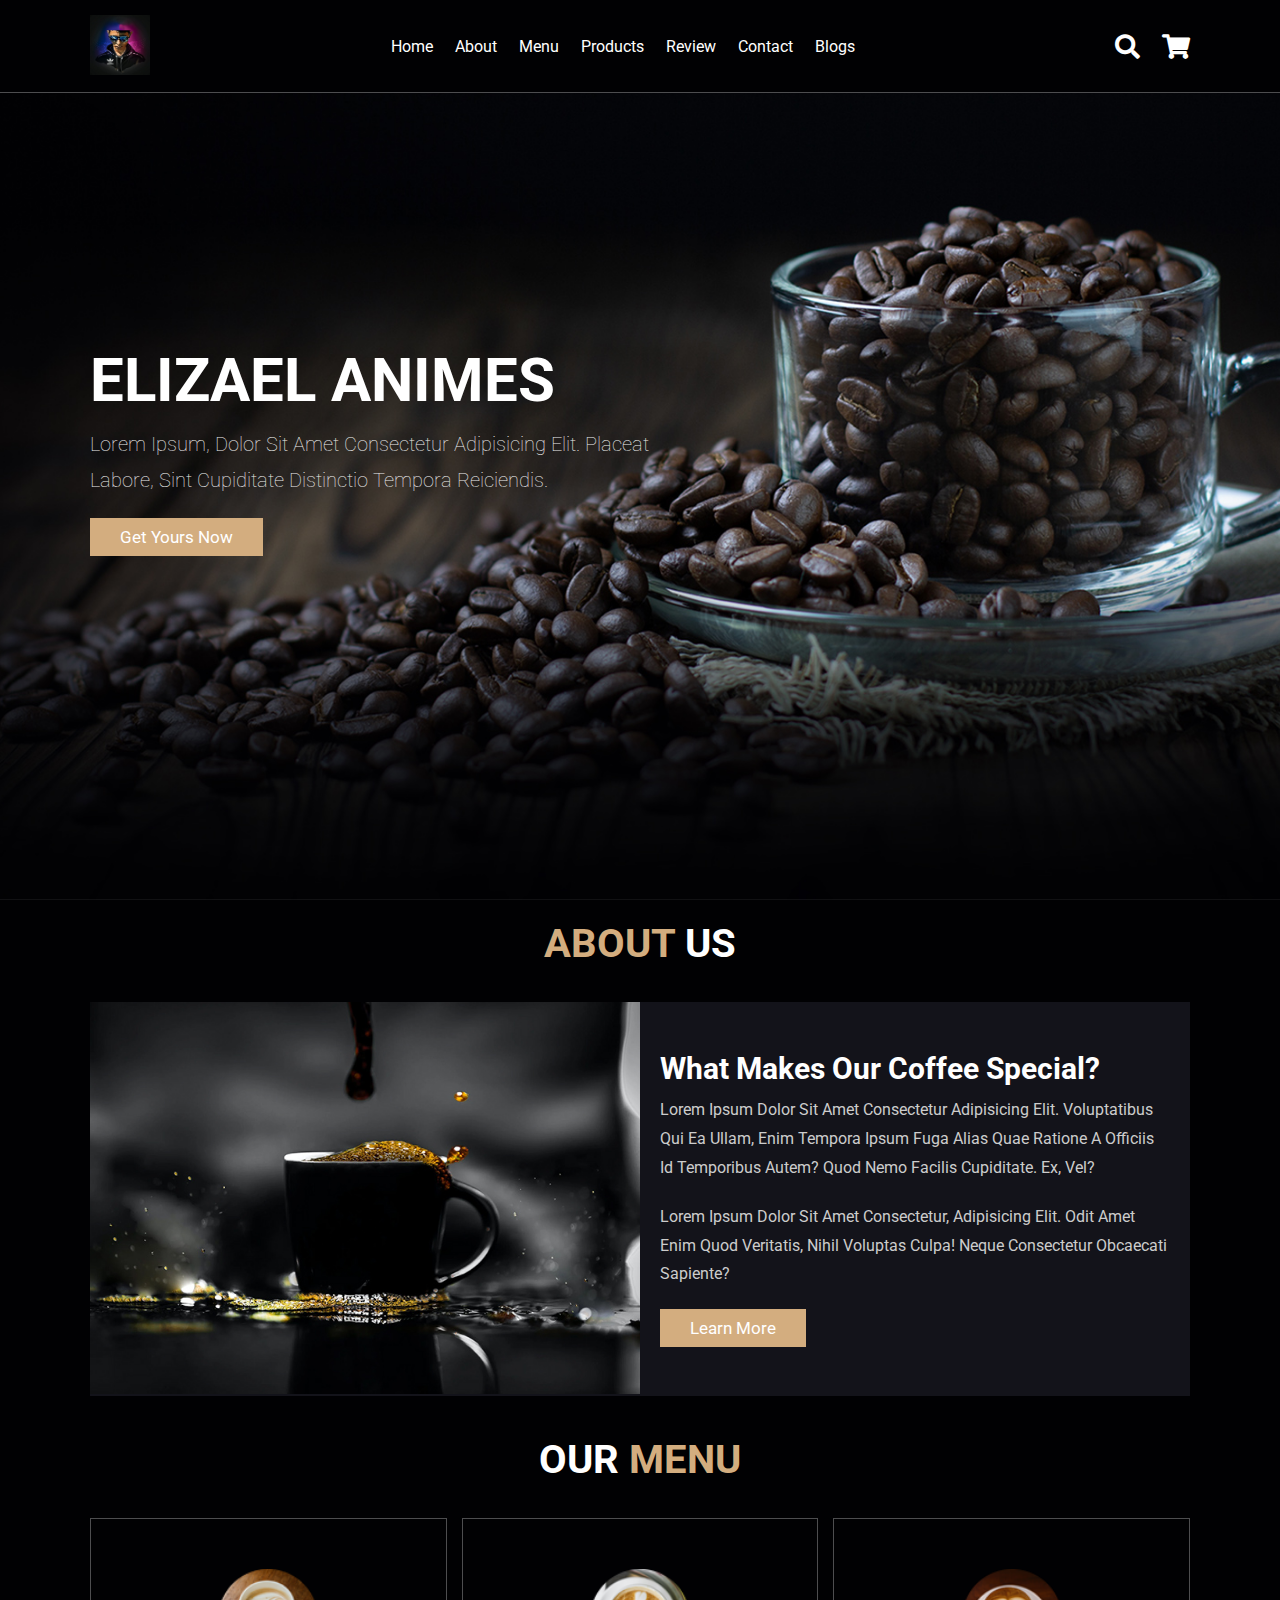
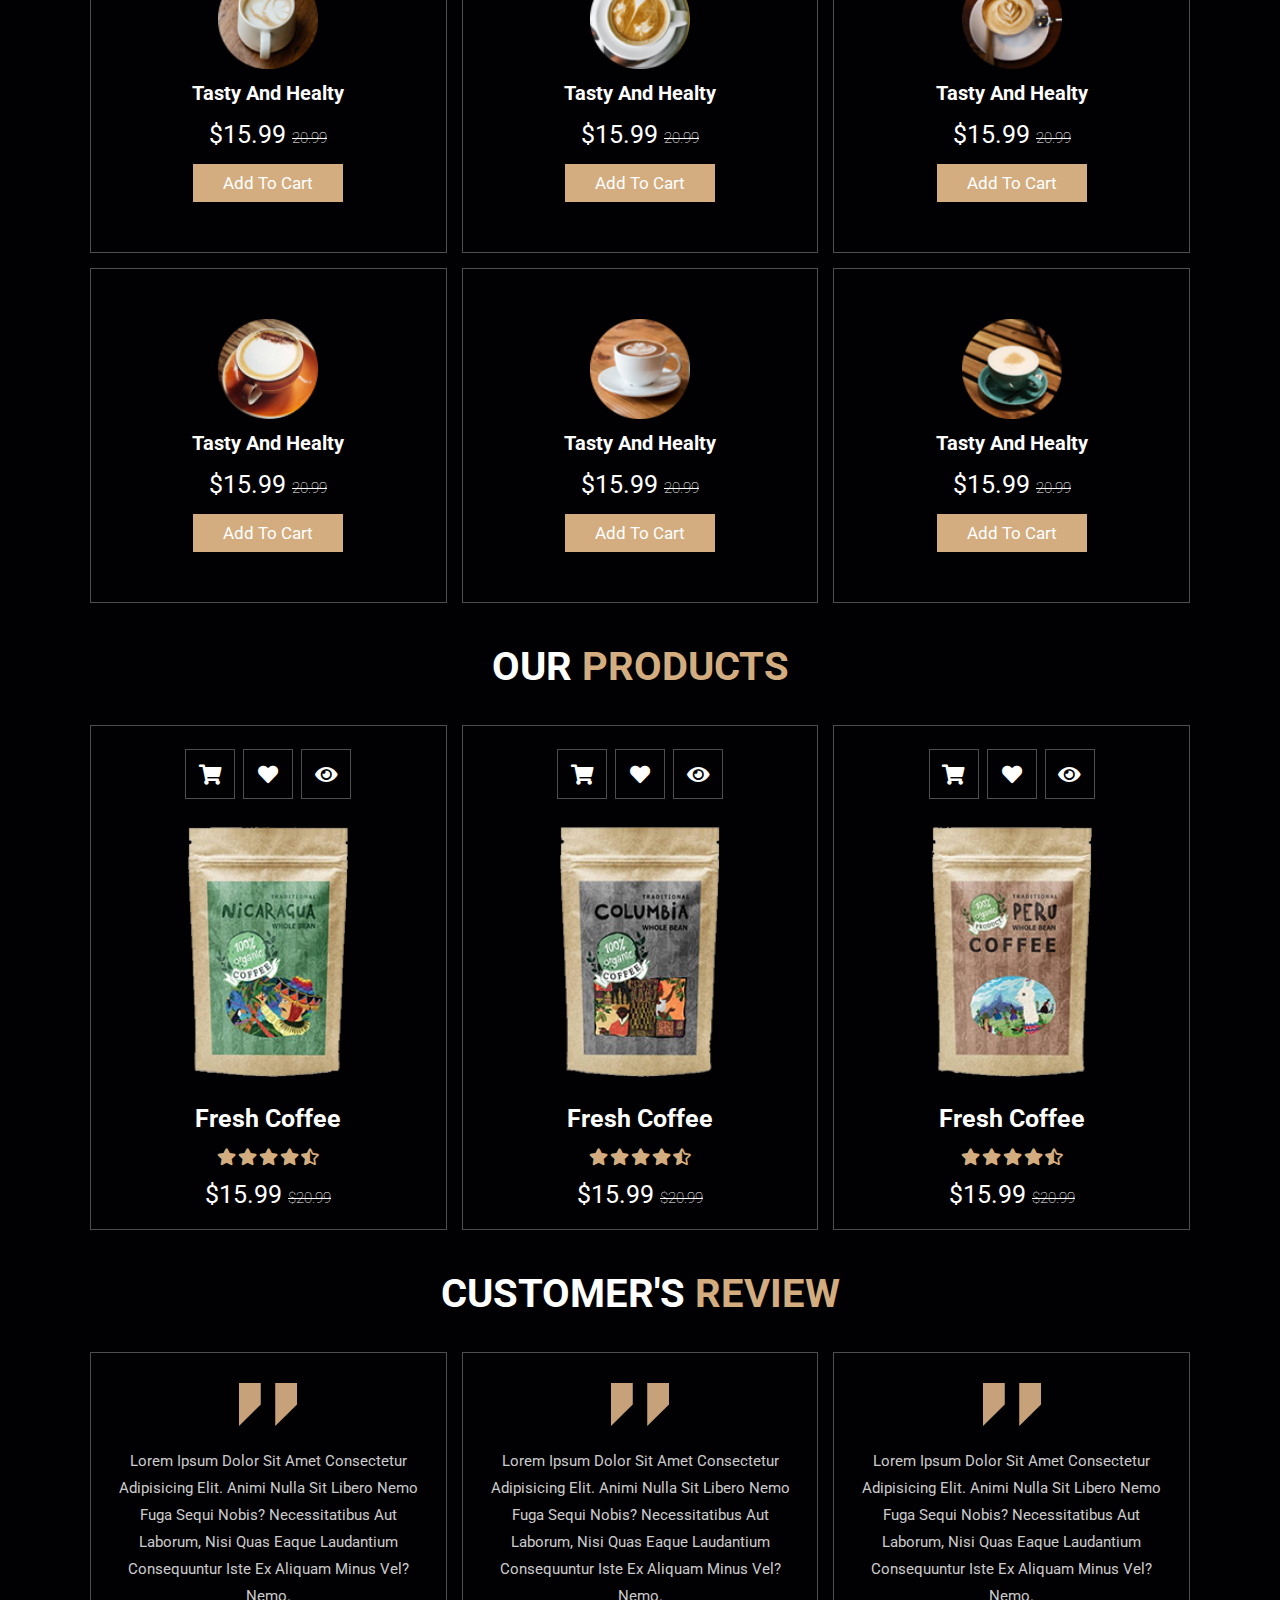
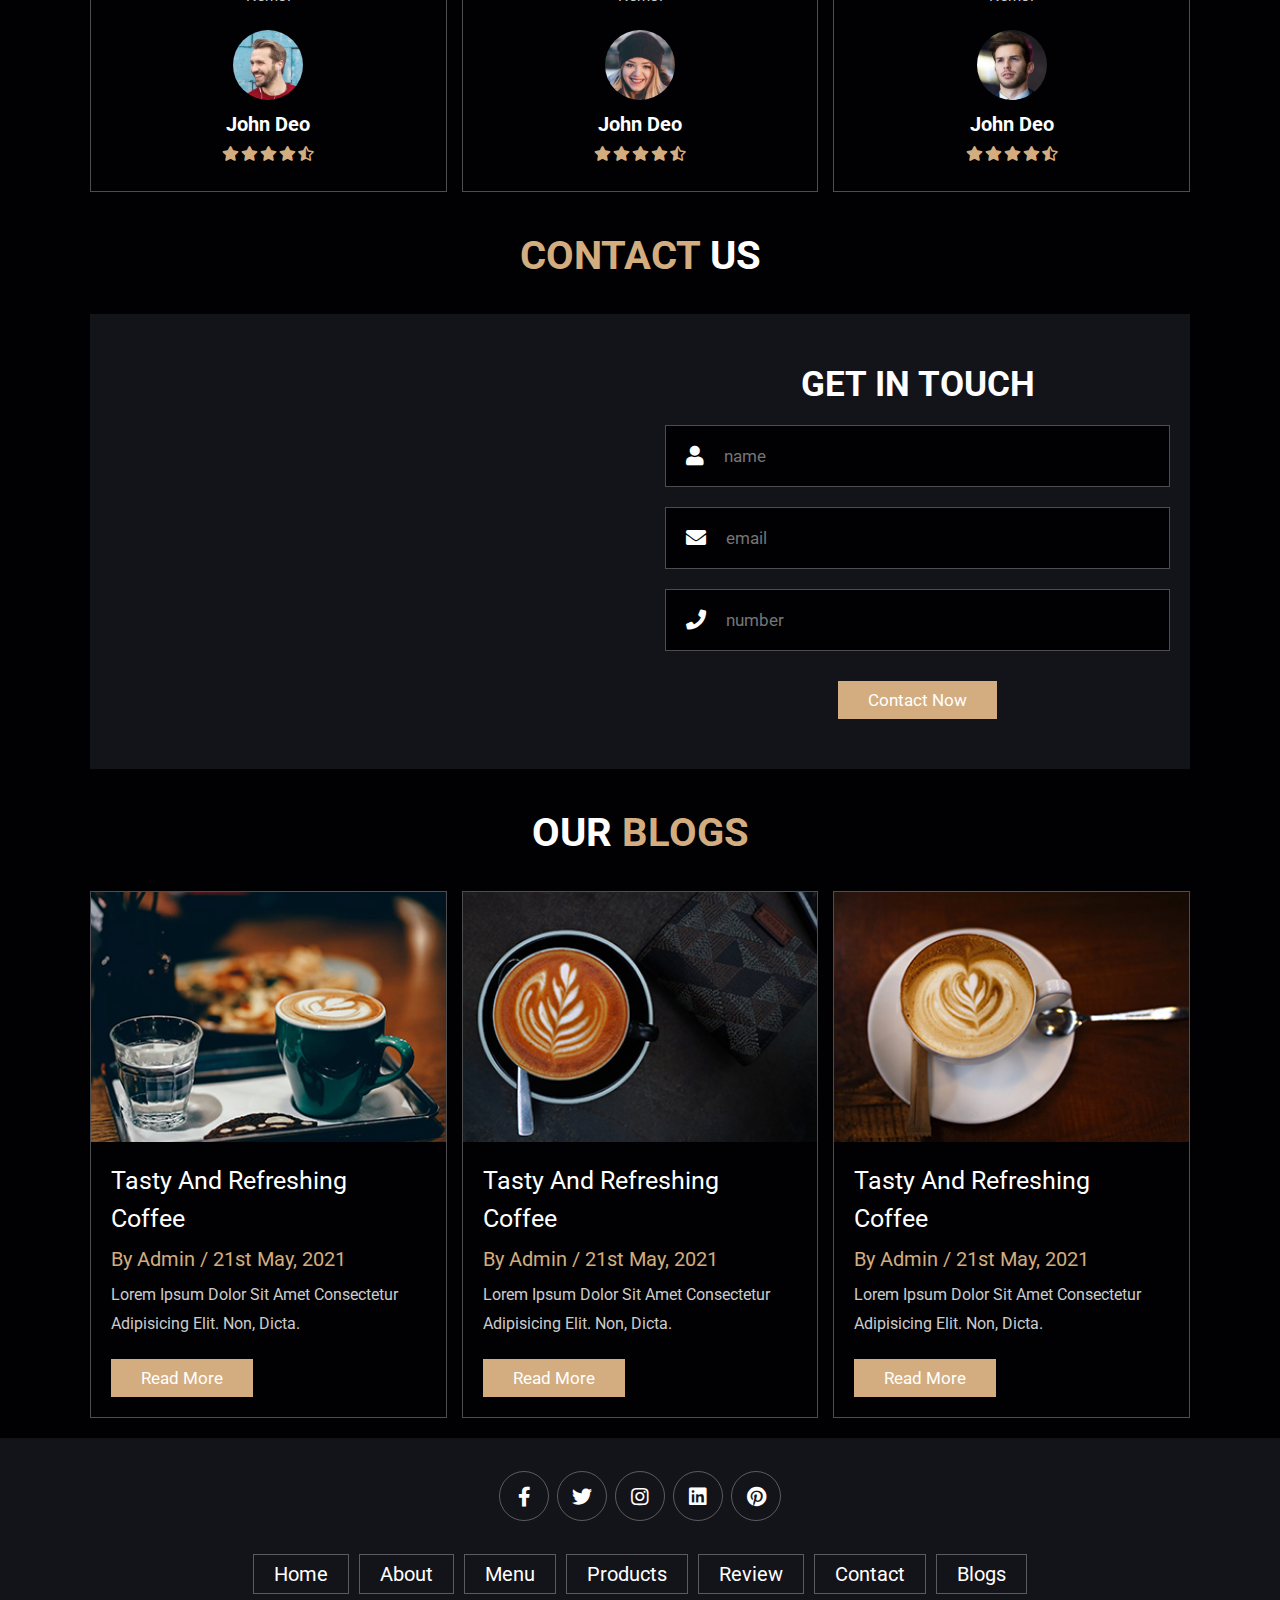
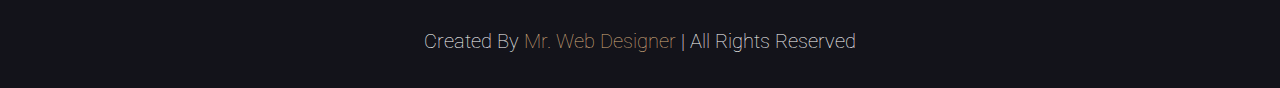
<file: index.html>
<!DOCTYPE html>
<html lang="en">
  <head>
    <meta charset="UTF-8" />
    <meta http-equiv="X-UA-Compatible" content="IE=edge" />
    <meta name="viewport" content="width=device-width, initial-scale=1.0" />
    <title>complete responsive coffee shop website design</title>

    <!-- font awesome cdn link  -->
    <link
      rel="stylesheet"
      href="https://cdnjs.cloudflare.com/ajax/libs/font-awesome/5.15.4/css/all.min.css"
    />

    <!-- custom css file link  -->
    <link rel="stylesheet" href="css/style.css" />
  </head>
  <body>
    <!-- header section starts  -->

    <header class="header">
      <a href="#" class="logo">
        <img src="images/Logo-Eli.jfif" alt="" />
      </a>

      <nav class="navbar">
        <a href="#home">home</a>
        <a href="#about">about</a>
        <a href="#menu">menu</a>
        <a href="#products">products</a>
        <a href="#review">review</a>
        <a href="#contact">contact</a>
        <a href="#blogs">blogs</a>
      </nav>

      <div class="icons">
        <div class="fas fa-search" id="search-btn"></div>
        <div class="fas fa-shopping-cart" id="cart-btn"></div>
        <div class="fas fa-bars" id="menu-btn"></div>
      </div>

      <div class="search-form">
        <input type="search" id="search-box" placeholder="search here..." />
        <label for="search-box" class="fas fa-search"></label>
      </div>

      <div class="cart-items-container">
        <div class="cart-item">
          <span class="fas fa-times"></span>
          <img src="images/cart-item-1.png" alt="" />
          <div class="content">
            <h3>cart item 01</h3>
            <div class="price">$15.99/-</div>
          </div>
        </div>
        <div class="cart-item">
          <span class="fas fa-times"></span>
          <img src="images/cart-item-2.png" alt="" />
          <div class="content">
            <h3>cart item 02</h3>
            <div class="price">$15.99/-</div>
          </div>
        </div>
        <div class="cart-item">
          <span class="fas fa-times"></span>
          <img src="images/cart-item-3.png" alt="" />
          <div class="content">
            <h3>cart item 03</h3>
            <div class="price">$15.99/-</div>
          </div>
        </div>
        <div class="cart-item">
          <span class="fas fa-times"></span>
          <img src="images/cart-item-4.png" alt="" />
          <div class="content">
            <h3>cart item 04</h3>
            <div class="price">$15.99/-</div>
          </div>
        </div>
        <a href="#" class="btn">checkout now</a>
      </div>
    </header>

    <!-- header section ends -->

    <!-- home section starts  -->

    <section class="home" id="home">
      <div class="content">
        <h3>Elizael Animes</h3>
        <p>
          Lorem ipsum, dolor sit amet consectetur adipisicing elit. Placeat
          labore, sint cupiditate distinctio tempora reiciendis.
        </p>
        <a href="#" class="btn">get yours now</a>
      </div>
    </section>

    <!-- home section ends -->

    <!-- about section starts  -->

    <section class="about" id="about">
      <h1 class="heading"><span>about</span> us</h1>

      <div class="row">
        <div class="image">
          <img src="images/about-img.jpeg" alt="" />
        </div>

        <div class="content">
          <h3>what makes our coffee special?</h3>
          <p>
            Lorem ipsum dolor sit amet consectetur adipisicing elit.
            Voluptatibus qui ea ullam, enim tempora ipsum fuga alias quae
            ratione a officiis id temporibus autem? Quod nemo facilis
            cupiditate. Ex, vel?
          </p>
          <p>
            Lorem ipsum dolor sit amet consectetur, adipisicing elit. Odit amet
            enim quod veritatis, nihil voluptas culpa! Neque consectetur
            obcaecati sapiente?
          </p>
          <a href="#" class="btn">learn more</a>
        </div>
      </div>
    </section>

    <!-- about section ends -->

    <!-- menu section starts  -->

    <section class="menu" id="menu">
      <h1 class="heading">our <span>menu</span></h1>

      <div class="box-container">
        <div class="box">
          <img src="images/menu-1.png" alt="" />
          <h3>tasty and healty</h3>
          <div class="price">$15.99 <span>20.99</span></div>
          <a href="#" class="btn">add to cart</a>
        </div>

        <div class="box">
          <img src="images/menu-2.png" alt="" />
          <h3>tasty and healty</h3>
          <div class="price">$15.99 <span>20.99</span></div>
          <a href="#" class="btn">add to cart</a>
        </div>

        <div class="box">
          <img src="images/menu-3.png" alt="" />
          <h3>tasty and healty</h3>
          <div class="price">$15.99 <span>20.99</span></div>
          <a href="#" class="btn">add to cart</a>
        </div>

        <div class="box">
          <img src="images/menu-4.png" alt="" />
          <h3>tasty and healty</h3>
          <div class="price">$15.99 <span>20.99</span></div>
          <a href="#" class="btn">add to cart</a>
        </div>

        <div class="box">
          <img src="images/menu-5.png" alt="" />
          <h3>tasty and healty</h3>
          <div class="price">$15.99 <span>20.99</span></div>
          <a href="#" class="btn">add to cart</a>
        </div>

        <div class="box">
          <img src="images/menu-6.png" alt="" />
          <h3>tasty and healty</h3>
          <div class="price">$15.99 <span>20.99</span></div>
          <a href="#" class="btn">add to cart</a>
        </div>
      </div>
    </section>

    <!-- menu section ends -->

    <section class="products" id="products">
      <h1 class="heading">our <span>products</span></h1>

      <div class="box-container">
        <div class="box">
          <div class="icons">
            <a href="#" class="fas fa-shopping-cart"></a>
            <a href="#" class="fas fa-heart"></a>
            <a href="#" class="fas fa-eye"></a>
          </div>
          <div class="image">
            <img src="images/product-1.png" alt="" />
          </div>
          <div class="content">
            <h3>fresh coffee</h3>
            <div class="stars">
              <i class="fas fa-star"></i>
              <i class="fas fa-star"></i>
              <i class="fas fa-star"></i>
              <i class="fas fa-star"></i>
              <i class="fas fa-star-half-alt"></i>
            </div>
            <div class="price">$15.99 <span>$20.99</span></div>
          </div>
        </div>

        <div class="box">
          <div class="icons">
            <a href="#" class="fas fa-shopping-cart"></a>
            <a href="#" class="fas fa-heart"></a>
            <a href="#" class="fas fa-eye"></a>
          </div>
          <div class="image">
            <img src="images/product-2.png" alt="" />
          </div>
          <div class="content">
            <h3>fresh coffee</h3>
            <div class="stars">
              <i class="fas fa-star"></i>
              <i class="fas fa-star"></i>
              <i class="fas fa-star"></i>
              <i class="fas fa-star"></i>
              <i class="fas fa-star-half-alt"></i>
            </div>
            <div class="price">$15.99 <span>$20.99</span></div>
          </div>
        </div>

        <div class="box">
          <div class="icons">
            <a href="#" class="fas fa-shopping-cart"></a>
            <a href="#" class="fas fa-heart"></a>
            <a href="#" class="fas fa-eye"></a>
          </div>
          <div class="image">
            <img src="images/product-3.png" alt="" />
          </div>
          <div class="content">
            <h3>fresh coffee</h3>
            <div class="stars">
              <i class="fas fa-star"></i>
              <i class="fas fa-star"></i>
              <i class="fas fa-star"></i>
              <i class="fas fa-star"></i>
              <i class="fas fa-star-half-alt"></i>
            </div>
            <div class="price">$15.99 <span>$20.99</span></div>
          </div>
        </div>
      </div>
    </section>

    <!-- review section starts  -->

    <section class="review" id="review">
      <h1 class="heading">customer's <span>review</span></h1>

      <div class="box-container">
        <div class="box">
          <img src="images/quote-img.png" alt="" class="quote" />
          <p>
            Lorem ipsum dolor sit amet consectetur adipisicing elit. Animi nulla
            sit libero nemo fuga sequi nobis? Necessitatibus aut laborum, nisi
            quas eaque laudantium consequuntur iste ex aliquam minus vel? Nemo.
          </p>
          <img src="images/pic-1.png" class="user" alt="" />
          <h3>john deo</h3>
          <div class="stars">
            <i class="fas fa-star"></i>
            <i class="fas fa-star"></i>
            <i class="fas fa-star"></i>
            <i class="fas fa-star"></i>
            <i class="fas fa-star-half-alt"></i>
          </div>
        </div>

        <div class="box">
          <img src="images/quote-img.png" alt="" class="quote" />
          <p>
            Lorem ipsum dolor sit amet consectetur adipisicing elit. Animi nulla
            sit libero nemo fuga sequi nobis? Necessitatibus aut laborum, nisi
            quas eaque laudantium consequuntur iste ex aliquam minus vel? Nemo.
          </p>
          <img src="images/pic-2.png" class="user" alt="" />
          <h3>john deo</h3>
          <div class="stars">
            <i class="fas fa-star"></i>
            <i class="fas fa-star"></i>
            <i class="fas fa-star"></i>
            <i class="fas fa-star"></i>
            <i class="fas fa-star-half-alt"></i>
          </div>
        </div>

        <div class="box">
          <img src="images/quote-img.png" alt="" class="quote" />
          <p>
            Lorem ipsum dolor sit amet consectetur adipisicing elit. Animi nulla
            sit libero nemo fuga sequi nobis? Necessitatibus aut laborum, nisi
            quas eaque laudantium consequuntur iste ex aliquam minus vel? Nemo.
          </p>
          <img src="images/pic-3.png" class="user" alt="" />
          <h3>john deo</h3>
          <div class="stars">
            <i class="fas fa-star"></i>
            <i class="fas fa-star"></i>
            <i class="fas fa-star"></i>
            <i class="fas fa-star"></i>
            <i class="fas fa-star-half-alt"></i>
          </div>
        </div>
      </div>
    </section>

    <!-- review section ends -->

    <!-- contact section starts  -->

    <section class="contact" id="contact">
      <h1 class="heading"><span>contact</span> us</h1>

      <div class="row">
        <iframe
          class="map"
          src="https://www.google.com/maps/embed?pb=!1m18!1m12!1m3!1d30153.788252261566!2d72.82321484621745!3d19.141690214227783!2m3!1f0!2f0!3f0!3m2!1i1024!2i768!4f13.1!3m3!1m2!1s0x3be7b63aceef0c69%3A0x2aa80cf2287dfa3b!2sJogeshwari%20West%2C%20Mumbai%2C%20Maharashtra%20400047!5e0!3m2!1sen!2sin!4v1629452077891!5m2!1sen!2sin"
          allowfullscreen=""
          loading="lazy"
        ></iframe>

        <form action="">
          <h3>get in touch</h3>
          <div class="inputBox">
            <span class="fas fa-user"></span>
            <input type="text" placeholder="name" />
          </div>
          <div class="inputBox">
            <span class="fas fa-envelope"></span>
            <input type="email" placeholder="email" />
          </div>
          <div class="inputBox">
            <span class="fas fa-phone"></span>
            <input type="number" placeholder="number" />
          </div>
          <input type="submit" value="contact now" class="btn" />
        </form>
      </div>
    </section>

    <!-- contact section ends -->

    <!-- blogs section starts  -->

    <section class="blogs" id="blogs">
      <h1 class="heading">our <span>blogs</span></h1>

      <div class="box-container">
        <div class="box">
          <div class="image">
            <img src="images/blog-1.jpeg" alt="" />
          </div>
          <div class="content">
            <a href="#" class="title">tasty and refreshing coffee</a>
            <span>by admin / 21st may, 2021</span>
            <p>
              Lorem ipsum dolor sit amet consectetur adipisicing elit. Non,
              dicta.
            </p>
            <a href="#" class="btn">read more</a>
          </div>
        </div>

        <div class="box">
          <div class="image">
            <img src="images/blog-2.jpeg" alt="" />
          </div>
          <div class="content">
            <a href="#" class="title">tasty and refreshing coffee</a>
            <span>by admin / 21st may, 2021</span>
            <p>
              Lorem ipsum dolor sit amet consectetur adipisicing elit. Non,
              dicta.
            </p>
            <a href="#" class="btn">read more</a>
          </div>
        </div>

        <div class="box">
          <div class="image">
            <img src="images/blog-3.jpeg" alt="" />
          </div>
          <div class="content">
            <a href="#" class="title">tasty and refreshing coffee</a>
            <span>by admin / 21st may, 2021</span>
            <p>
              Lorem ipsum dolor sit amet consectetur adipisicing elit. Non,
              dicta.
            </p>
            <a href="#" class="btn">read more</a>
          </div>
        </div>
      </div>
    </section>

    <!-- blogs section ends -->

    <!-- footer section starts  -->

    <section class="footer">
      <div class="share">
        <a href="#" class="fab fa-facebook-f"></a>
        <a href="#" class="fab fa-twitter"></a>
        <a href="#" class="fab fa-instagram"></a>
        <a href="#" class="fab fa-linkedin"></a>
        <a href="#" class="fab fa-pinterest"></a>
      </div>

      <div class="links">
        <a href="#">home</a>
        <a href="#">about</a>
        <a href="#">menu</a>
        <a href="#">products</a>
        <a href="#">review</a>
        <a href="#">contact</a>
        <a href="#">blogs</a>
      </div>

      <div class="credit">
        created by <span>mr. web designer</span> | all rights reserved
      </div>
    </section>

    <!-- footer section ends -->

    <!-- custom js file link  -->
    <script src="js/script.js"></script>
  </body>
</html>
</file>
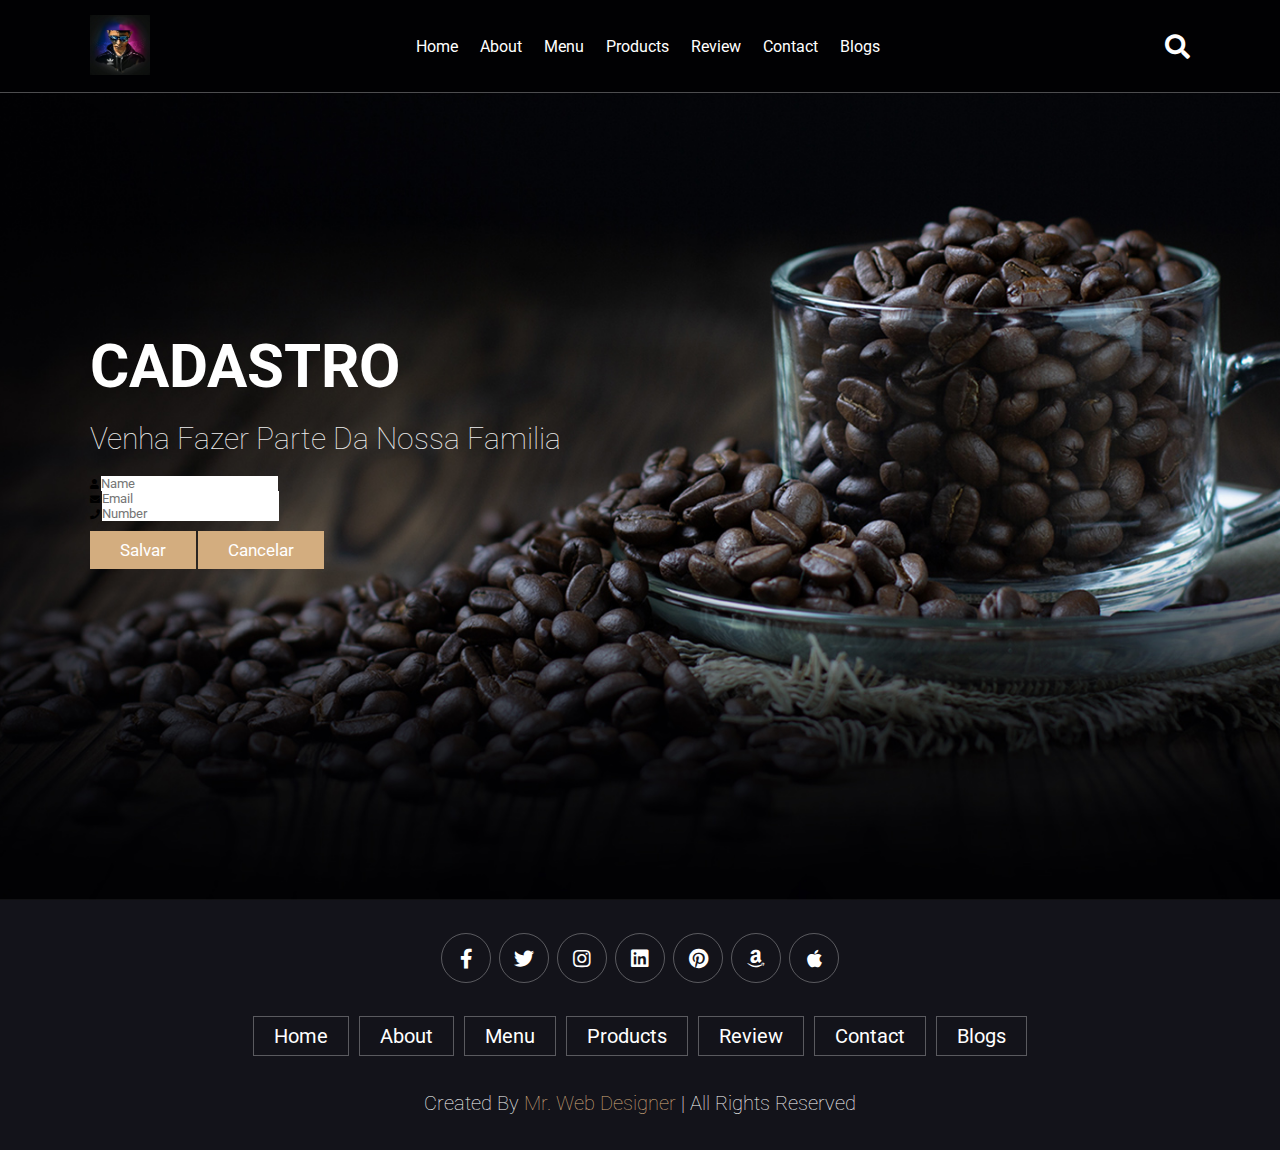
<file: Cadastro.html>
<!DOCTYPE html>
<html lang="en">
  <head>
    <meta charset="UTF-8" />
    <meta http-equiv="X-UA-Compatible" content="IE=edge" />
    <meta name="viewport" content="width=device-width, initial-scale=1.0" />
    <title>complete responsive coffee shop website design</title>

    <!-- font awesome cdn link  -->
    <link
      rel="stylesheet"
      href="https://cdnjs.cloudflare.com/ajax/libs/font-awesome/5.15.4/css/all.min.css"
    />

    <!-- custom css file link  -->
    <link rel="stylesheet" href="css/cadastro.css" />
  </head>
  <body>
    <!-- header section starts  -->

    <header class="header">
      <a href="#" class="logo">
        <img src="images/Logo-Eli.jfif" alt="" />
      </a>

      <nav class="navbar">
        <a href="#home">home</a>
        <a href="#about">about</a>
        <a href="#menu">menu</a>
        <a href="#products">products</a>
        <a href="#review">review</a>
        <a href="#contact">contact</a>
        <a href="#blogs">blogs</a>
      </nav>

      <div class="icons">
        <div class="fas fa-search" id="search-btn"></div>
        <div class="fas fa-bars" id="menu-btn"></div>
      </div>

      <div class="search-form">
        <input type="search" id="search-box" placeholder="search here..." />
        <label for="search-box" class="fas fa-search"></label>
      </div>
    </header>

    <!-- header section ends -->

    <!-- home section starts  -->

    <section class="home" id="home">
      <div class="content">
        <h3>CADASTRO</h3>
        <p id="sub-Cadastro">Venha Fazer Parte da nossa Familia</p>

        <form action="">
          <div class="inputBox">
            <span class="fas fa-user"></span>
            <input type="text" placeholder="name" />
          </div>
          <div class="inputBox">
            <span class="fas fa-envelope"></span>
            <input type="email" placeholder="email" />
          </div>
          <div class="inputBox">
            <span class="fas fa-phone"></span>
            <input type="number" placeholder="number" />
          </div>

          <a href="#" class="btn">Salvar</a>
          <a href="#" class="btn">Cancelar</a>
        </form>
      </div>
    </section>

    <section class="footer">
      <div class="share">
        <a href="#" class="fab fa-facebook-f"></a>
        <a href="#" class="fab fa-twitter"></a>
        <a href="#" class="fab fa-instagram"></a>
        <a href="#" class="fab fa-linkedin"></a>
        <a href="#" class="fab fa-pinterest"></a>
        <a href="#" class="fab fa-amazon"></a>
        <a href="#" class="fab fa-apple"></a>
      </div>

      <div class="links">
        <a href="#">home</a>
        <a href="#">about</a>
        <a href="#">menu</a>
        <a href="#">products</a>
        <a href="#">review</a>
        <a href="#">contact</a>
        <a href="#">blogs</a>
      </div>

      <div class="credit">
        created by <span>mr. web designer</span> | all rights reserved
      </div>
    </section>

    <!-- footer section ends -->

    <!-- custom js file link  -->
    <script src="js/script.js"></script>
  </body>
</html>
</file>
<file: css/style.css>
@import url('https://fonts.googleapis.com/css2?family=Roboto:wght@100;300;400;500;700&display=swap');

:root{
    --main-color:#d3ad7f;
    --black:#13131a;
    --bg:#010103;
    --border:.1rem solid rgba(255,255,255,.3);
}

*{
    font-family: 'Roboto', sans-serif;
    margin:0; padding:0;
    box-sizing: border-box;
    outline: none; border:none;
    text-decoration: none;
    text-transform: capitalize;
    transition: .2s linear;
}

html{
    font-size: 62.5%;
    overflow-x: hidden;
    scroll-padding-top: 9rem;
    scroll-behavior: smooth;
}

html::-webkit-scrollbar{
    width: .8rem;
}

html::-webkit-scrollbar-track{
    background: transparent;
}

html::-webkit-scrollbar-thumb{
    background: #fff;
    border-radius: 5rem;
}

body{
    background: var(--bg);
}

section{
    padding:2rem 7%;
}

.heading{
    text-align: center;
    color:#fff;
    text-transform: uppercase;
    padding-bottom: 3.5rem;
    font-size: 4rem;
}

.heading span{
    color:var(--main-color);
    text-transform: uppercase;
}

.btn{
    margin-top: 1rem;
    display: inline-block;
    padding:.9rem 3rem;
    font-size: 1.7rem;
    color:#fff;
    background: var(--main-color);
    cursor: pointer;
}

.btn:hover{
    letter-spacing: .2rem;
}

.header{
    background: var(--bg);
    display: flex;
    align-items: center;
    justify-content: space-between;
    padding:1.5rem 7%;
    border-bottom: var(--border);
    position: fixed;
    top:0; left: 0; right: 0;
    z-index: 1000;
}

.header .logo img{
    height: 6rem;
}

.header .navbar a{
    margin:0 1rem;
    font-size: 1.6rem;
    color:#fff;
}

.header .navbar a:hover{
    color:var(--main-color);
    border-bottom: .1rem solid var(--main-color);
    padding-bottom: .5rem;
}

.header .icons div{
    color:#fff;
    cursor: pointer;
    font-size: 2.5rem;
    margin-left: 2rem;
}

.header .icons div:hover{
    color:var(--main-color);
}

#menu-btn{
    display: none;
}

.header .search-form{
    position: absolute;
    top:115%; right: 7%;
    background: #fff;
    width: 50rem;
    height: 5rem;
    display: flex;
    align-items: center;
    transform: scaleY(0);
    transform-origin: top;
}

.header .search-form.active{
    transform: scaleY(1);
}

.header .search-form input{
    height: 100%;
    width: 100%;
    font-size: 1.6rem;
    color:var(--black);
    padding:1rem;
    text-transform: none;
}

.header .search-form label{
    cursor: pointer;
    font-size: 2.2rem;
    margin-right: 1.5rem;
    color:var(--black);
}

.header .search-form label:hover{
    color:var(--main-color);
}

.header .cart-items-container{
    position: absolute;
    top:100%; right: -100%;
    height: calc(100vh - 9.5rem);
    width: 35rem;
    background: #fff;
    padding:0 1.5rem;
}

.header .cart-items-container.active{
    right: 0;
}

.header .cart-items-container .cart-item{
    position: relative;
    margin:2rem 0;
    display: flex;
    align-items: center;
    gap:1.5rem;
}

.header .cart-items-container .cart-item .fa-times{
    position: absolute;
    top:1rem; right: 1rem;
    font-size: 2rem;
    cursor: pointer;
    color: var(--black);
}

.header .cart-items-container .cart-item .fa-times:hover{
    color:var(--main-color);
}

.header .cart-items-container .cart-item img{
    height: 7rem;
}

.header .cart-items-container .cart-item .content h3{
    font-size: 2rem;
    color:var(--black);
    padding-bottom: .5rem;
}

.header .cart-items-container .cart-item .content .price{
    font-size: 1.5rem;
    color:var(--main-color);
}

.header .cart-items-container .btn{
    width: 100%;
    text-align: center;
}

.home{
    min-height: 100vh;
    display: flex;
    align-items: center;
    background:url(../images/home-img.jpeg) no-repeat;
    background-size: cover;
    background-position: center;
}

.home .content{
    max-width: 60rem;
}

.home .content h3{
    font-size: 6rem;
    text-transform: uppercase;
    color:#fff;
}

.home .content p{
    font-size: 2rem;
    font-weight: lighter;
    line-height: 1.8;
    padding:1rem 0;
    color:#eee;
}

.about .row{
    display: flex;
    align-items: center;
    background:var(--black);
    flex-wrap: wrap;
}

.about .row .image{
    flex:1 1 45rem;
}

.about .row .image img{
    width: 100%;
}
.about .row .content{
    flex:1 1 45rem;
    padding:2rem;
}

.about .row .content h3{
    font-size: 3rem;
    color:#fff;
}

.about .row .content p{
    font-size: 1.6rem;
    color:#ccc;
    padding:1rem 0;
    line-height: 1.8;
}

.menu .box-container{
    display: grid;
    grid-template-columns: repeat(auto-fit, minmax(30rem, 1fr));
    gap:1.5rem;
}

.menu .box-container .box{
    padding:5rem;
    text-align: center;
    border:var(--border);    
}

.menu .box-container .box img{
    height: 10rem;
}

.menu .box-container .box h3{
    color: #fff;
    font-size: 2rem;
    padding:1rem 0;
}

.menu .box-container .box .price{
    color: #fff;
    font-size: 2.5rem;
    padding:.5rem 0;
}

.menu .box-container .box .price span{
    font-size: 1.5rem;
    text-decoration: line-through;
    font-weight: lighter;
}

.menu .box-container .box:hover{
    background:#fff;
}

.menu .box-container .box:hover > *{
    color:var(--black);
}

.products .box-container{
    display: grid;
    grid-template-columns: repeat(auto-fit, minmax(30rem, 1fr));
    gap:1.5rem;
}

.products .box-container .box{
    text-align: center;
    border:var(--border);
    padding: 2rem;
}

.products .box-container .box .icons a{
    height: 5rem;
    width: 5rem;
    line-height: 5rem;
    font-size: 2rem;
    border:var(--border);
    color:#fff;
    margin:.3rem;
}

.products .box-container .box .icons a:hover{
    background:var(--main-color);
}

.products .box-container .box .image{
    padding: 2.5rem 0;
}

.products .box-container .box .image img{
    height: 25rem;
}

.products .box-container .box .content h3{
    color:#fff;
    font-size: 2.5rem;
}

.products .box-container .box .content .stars{
    padding: 1.5rem;
}

.products .box-container .box .content .stars i{
    font-size: 1.7rem;
    color: var(--main-color);
}

.products .box-container .box .content .price{
    color:#fff;
    font-size: 2.5rem;
}

.products .box-container .box .content .price span{
    text-decoration: line-through;
    font-weight: lighter;
    font-size: 1.5rem;
}

.review .box-container{
    display: grid;
    grid-template-columns: repeat(auto-fit, minmax(30rem, 1fr));
    gap:1.5rem;
}

.review .box-container .box{
    border:var(--border);
    text-align: center;
    padding:3rem 2rem;
}

.review .box-container .box p{
    font-size: 1.5rem;
    line-height: 1.8;
    color:#ccc;
    padding:2rem 0;
}

.review .box-container .box .user{
    height: 7rem;
    width: 7rem;
    border-radius: 50%;
    object-fit: cover;
}

.review .box-container .box h3{
    padding:1rem 0;
    font-size: 2rem;
    color:#fff;
}

.review .box-container .box .stars i{
    font-size: 1.5rem;
    color:var(--main-color);
}

.contact .row{
    display: flex;
    background:var(--black);
    flex-wrap: wrap;
    gap:1rem;
}

.contact .row .map{
    flex:1 1 45rem;
    width: 100%;
    object-fit: cover;
}

.contact .row form{
    flex:1 1 45rem;
    padding:5rem 2rem;
    text-align: center;
}

.contact .row form h3{
    text-transform: uppercase;
    font-size: 3.5rem;
    color:#fff;
}

.contact .row form .inputBox{
    display: flex;
    align-items: center;
    margin-top: 2rem;
    margin-bottom: 2rem;
    background:var(--bg);
    border:var(--border);
}

.contact .row form .inputBox span{
    color:#fff;
    font-size: 2rem;
    padding-left: 2rem;
}

.contact .row form .inputBox input{
    width: 100%;
    padding:2rem;
    font-size: 1.7rem;
    color:#fff;
    text-transform: none;
    background:none;
}

.blogs .box-container{
    display: grid;
    grid-template-columns: repeat(auto-fit, minmax(30rem, 1fr));
    gap:1.5rem;
}

.blogs .box-container .box{
    border:var(--border);    
}

.blogs .box-container .box .image{
    height: 25rem;
    overflow:hidden;
    width: 100%;
}

.blogs .box-container .box .image img{
    height: 100%;
    object-fit: cover;
    width: 100%;
}

.blogs .box-container .box:hover .image img{
    transform: scale(1.2);
}

.blogs .box-container .box .content{
    padding:2rem;
}

.blogs .box-container .box .content .title{
    font-size: 2.5rem;
    line-height: 1.5;
    color:#fff;
}

.blogs .box-container .box .content .title:hover{
    color:var(--main-color);
}

.blogs .box-container .box .content span{
    color:var(--main-color);
    display: block;
    padding-top: 1rem;
    font-size: 2rem;
}

.blogs .box-container .box .content p{
    font-size: 1.6rem;
    line-height: 1.8;
    color:#ccc;
    padding:1rem 0;
}

.footer{
    background:var(--black);
    text-align: center;
}

.footer .share{
    padding:1rem 0;
}

.footer .share a{
    height: 5rem;
    width: 5rem;
    line-height: 5rem;
    font-size: 2rem;
    color:#fff;
    border:var(--border);
    margin:.3rem;
    border-radius: 50%;
}

.footer .share a:hover{
    background-color: var(--main-color);
}

.footer .links{
    display: flex;
    justify-content: center;
    flex-wrap: wrap;
    padding:2rem 0;
    gap:1rem;
}

.footer .links a{
    padding:.7rem 2rem;
    color:#fff;
    border:var(--border);
    font-size: 2rem;
}

.footer .links a:hover{
    background:var(--main-color);
}

.footer .credit{
    font-size: 2rem;
    color:#fff;
    font-weight: lighter;
    padding:1.5rem;
}

.footer .credit span{
    color:var(--main-color);
}

#sub-Cadastro{ 
    font-size: 30px;

}

#inputcadastro{
    display: flex;
    align-items: center;
    margin-top: 2rem;
    margin-bottom: 2rem;
    background:var(--bg);
    border:var(--border);
}









/* media queries  */
@media (max-width:991px){

    html{
        font-size: 55%;
    }

    .header{
        padding:1.5rem 2rem;
    }

    section{
        padding:2rem;
    }

}

@media (max-width:768px){

    #menu-btn{
        display: inline-block;
    }

    .header .navbar{
        position: absolute;
        top:100%; right: -100%;
        background: #fff;
        width: 30rem;
        height: calc(100vh - 9.5rem);
    }

    .header .navbar.active{
        right:0;
    }

    .header .navbar a{
        color:var(--black);
        display: block;
        margin:1.5rem;
        padding:.5rem;
        font-size: 2rem;
    }

    .header .search-form{
        width: 90%;
        right: 2rem;
    }

    .home{
        background-position: left;
        justify-content: center;
        text-align: center;
    }

    .home .content h3{
        font-size: 4.5rem;
    }

    .home .content p{
        font-size: 1.5rem;
    }

}

@media (max-width:450px){

    html{
        font-size: 50%;
    }

}
</file>
<file: css/cadastro.css>
@import url('https://fonts.googleapis.com/css2?family=Roboto:wght@100;300;400;500;700&display=swap');

:root{
    --main-color:#d3ad7f;
    --black:#13131a;
    --bg:#010103;
    --border:.1rem solid rgba(255,255,255,.3);
}

*{
    font-family: 'Roboto', sans-serif;
    margin:0; padding:0;
    box-sizing: border-box;
    outline: none; border:none;
    text-decoration: none;
    text-transform: capitalize;
    transition: .2s linear;
}

html{
    font-size: 62.5%;
    overflow-x: hidden;
    scroll-padding-top: 9rem;
    scroll-behavior: smooth;
}

html::-webkit-scrollbar{
    width: .8rem;
}

html::-webkit-scrollbar-track{
    background: transparent;
}

html::-webkit-scrollbar-thumb{
    background: #fff;
    border-radius: 5rem;
}

body{
    background: var(--bg);
}

section{
    padding:2rem 7%;
}

.heading{
    text-align: center;
    color:#fff;
    text-transform: uppercase;
    padding-bottom: 3.5rem;
    font-size: 4rem;
}

.heading span{
    color:var(--main-color);
    text-transform: uppercase;
}

.btn{
    margin-top: 1rem;
    display: inline-block;
    padding:.9rem 3rem;
    font-size: 1.7rem;
    color:#fff;
    background: var(--main-color);
    cursor: pointer;
}

.btn:hover{
    letter-spacing: .2rem;
}

.header{
    background: var(--bg);
    display: flex;
    align-items: center;
    justify-content: space-between;
    padding:1.5rem 7%;
    border-bottom: var(--border);
    position: fixed;
    top:0; left: 0; right: 0;
    z-index: 1000;
}

.header .logo img{
    height: 6rem;
}

.header .navbar a{
    margin:0 1rem;
    font-size: 1.6rem;
    color:#fff;
}

.header .navbar a:hover{
    color:var(--main-color);
    border-bottom: .1rem solid var(--main-color);
    padding-bottom: .5rem;
}

.header .icons div{
    color:#fff;
    cursor: pointer;
    font-size: 2.5rem;
    margin-left: 2rem;
}

.header .icons div:hover{
    color:var(--main-color);
}

#menu-btn{
    display: none;
}

.header .search-form{
    position: absolute;
    top:115%; right: 7%;
    background: #fff;
    width: 50rem;
    height: 5rem;
    display: flex;
    align-items: center;
    transform: scaleY(0);
    transform-origin: top;
}

.header .search-form.active{
    transform: scaleY(1);
}

.header .search-form input{
    height: 100%;
    width: 100%;
    font-size: 1.6rem;
    color:var(--black);
    padding:1rem;
    text-transform: none;
}

.header .search-form label{
    cursor: pointer;
    font-size: 2.2rem;
    margin-right: 1.5rem;
    color:var(--black);
}

.header .search-form label:hover{
    color:var(--main-color);
}

.header .cart-items-container{
    position: absolute;
    top:100%; right: -100%;
    height: calc(100vh - 9.5rem);
    width: 35rem;
    background: #fff;
    padding:0 1.5rem;
}

.header .cart-items-container.active{
    right: 0;
}

.header .cart-items-container .cart-item{
    position: relative;
    margin:2rem 0;
    display: flex;
    align-items: center;
    gap:1.5rem;
}

.header .cart-items-container .cart-item .fa-times{
    position: absolute;
    top:1rem; right: 1rem;
    font-size: 2rem;
    cursor: pointer;
    color: var(--black);
}

.header .cart-items-container .cart-item .fa-times:hover{
    color:var(--main-color);
}

.header .cart-items-container .cart-item img{
    height: 7rem;
}

.header .cart-items-container .cart-item .content h3{
    font-size: 2rem;
    color:var(--black);
    padding-bottom: .5rem;
}

.header .cart-items-container .cart-item .content .price{
    font-size: 1.5rem;
    color:var(--main-color);
}

.header .cart-items-container .btn{
    width: 100%;
    text-align: center;
}

.home{
    min-height: 100vh;
    display: flex;
    align-items: center;
    background:url(../images/home-img.jpeg) no-repeat;
    background-size: cover;
    background-position: center;
}

.home .content{
    max-width: 60rem;
}

.home .content h3{
    font-size: 6rem;
    text-transform: uppercase;
    color:#fff;
}

.home .content p{
    font-size: 2rem;
    font-weight: lighter;
    line-height: 1.8;
    padding:1rem 0;
    color:#eee;
}

.about .row{
    display: flex;
    align-items: center;
    background:var(--black);
    flex-wrap: wrap;
}

.about .row .image{
    flex:1 1 45rem;
}

.about .row .image img{
    width: 100%;
}
.about .row .content{
    flex:1 1 45rem;
    padding:2rem;
}

.about .row .content h3{
    font-size: 3rem;
    color:#fff;
}

.about .row .content p{
    font-size: 1.6rem;
    color:#ccc;
    padding:1rem 0;
    line-height: 1.8;
}

.menu .box-container{
    display: grid;
    grid-template-columns: repeat(auto-fit, minmax(30rem, 1fr));
    gap:1.5rem;
}

.menu .box-container .box{
    padding:5rem;
    text-align: center;
    border:var(--border);    
}

.menu .box-container .box img{
    height: 10rem;
}

.menu .box-container .box h3{
    color: #fff;
    font-size: 2rem;
    padding:1rem 0;
}

.menu .box-container .box .price{
    color: #fff;
    font-size: 2.5rem;
    padding:.5rem 0;
}

.menu .box-container .box .price span{
    font-size: 1.5rem;
    text-decoration: line-through;
    font-weight: lighter;
}

.menu .box-container .box:hover{
    background:#fff;
}

.menu .box-container .box:hover > *{
    color:var(--black);
}

.products .box-container{
    display: grid;
    grid-template-columns: repeat(auto-fit, minmax(30rem, 1fr));
    gap:1.5rem;
}

.products .box-container .box{
    text-align: center;
    border:var(--border);
    padding: 2rem;
}

.products .box-container .box .icons a{
    height: 5rem;
    width: 5rem;
    line-height: 5rem;
    font-size: 2rem;
    border:var(--border);
    color:#fff;
    margin:.3rem;
}

.products .box-container .box .icons a:hover{
    background:var(--main-color);
}

.products .box-container .box .image{
    padding: 2.5rem 0;
}

.products .box-container .box .image img{
    height: 25rem;
}

.products .box-container .box .content h3{
    color:#fff;
    font-size: 2.5rem;
}

.products .box-container .box .content .stars{
    padding: 1.5rem;
}

.products .box-container .box .content .stars i{
    font-size: 1.7rem;
    color: var(--main-color);
}

.products .box-container .box .content .price{
    color:#fff;
    font-size: 2.5rem;
}

.products .box-container .box .content .price span{
    text-decoration: line-through;
    font-weight: lighter;
    font-size: 1.5rem;
}

.review .box-container{
    display: grid;
    grid-template-columns: repeat(auto-fit, minmax(30rem, 1fr));
    gap:1.5rem;
}

.review .box-container .box{
    border:var(--border);
    text-align: center;
    padding:3rem 2rem;
}

.review .box-container .box p{
    font-size: 1.5rem;
    line-height: 1.8;
    color:#ccc;
    padding:2rem 0;
}

.review .box-container .box .user{
    height: 7rem;
    width: 7rem;
    border-radius: 50%;
    object-fit: cover;
}

.review .box-container .box h3{
    padding:1rem 0;
    font-size: 2rem;
    color:#fff;
}

.review .box-container .box .stars i{
    font-size: 1.5rem;
    color:var(--main-color);
}

.contact .row{
    display: flex;
    background:var(--black);
    flex-wrap: wrap;
    gap:1rem;
}

.contact .row .map{
    flex:1 1 45rem;
    width: 100%;
    object-fit: cover;
}

.contact .row form{
    flex:1 1 45rem;
    padding:5rem 2rem;
    text-align: center;
}

.contact .row form h3{
    text-transform: uppercase;
    font-size: 3.5rem;
    color:#fff;
}

.contact .row form .inputBox{
    display: flex;
    align-items: center;
    margin-top: 2rem;
    margin-bottom: 2rem;
    background:var(--bg);
    border:var(--border);
}

.contact .row form .inputBox span{
    color:#fff;
    font-size: 2rem;
    padding-left: 2rem;
}

.contact .row form .inputBox input{
    width: 100%;
    padding:2rem;
    font-size: 1.7rem;
    color:#fff;
    text-transform: none;
    background:none;
}

.blogs .box-container{
    display: grid;
    grid-template-columns: repeat(auto-fit, minmax(30rem, 1fr));
    gap:1.5rem;
}

.blogs .box-container .box{
    border:var(--border);    
}

.blogs .box-container .box .image{
    height: 25rem;
    overflow:hidden;
    width: 100%;
}

.blogs .box-container .box .image img{
    height: 100%;
    object-fit: cover;
    width: 100%;
}

.blogs .box-container .box:hover .image img{
    transform: scale(1.2);
}

.blogs .box-container .box .content{
    padding:2rem;
}

.blogs .box-container .box .content .title{
    font-size: 2.5rem;
    line-height: 1.5;
    color:#fff;
}

.blogs .box-container .box .content .title:hover{
    color:var(--main-color);
}

.blogs .box-container .box .content span{
    color:var(--main-color);
    display: block;
    padding-top: 1rem;
    font-size: 2rem;
}

.blogs .box-container .box .content p{
    font-size: 1.6rem;
    line-height: 1.8;
    color:#ccc;
    padding:1rem 0;
}

.footer{
    background:var(--black);
    text-align: center;
}

.footer .share{
    padding:1rem 0;
}

.footer .share a{
    height: 5rem;
    width: 5rem;
    line-height: 5rem;
    font-size: 2rem;
    color:#fff;
    border:var(--border);
    margin:.3rem;
    border-radius: 50%;
}

.footer .share a:hover{
    background-color: var(--main-color);
}

.footer .links{
    display: flex;
    justify-content: center;
    flex-wrap: wrap;
    padding:2rem 0;
    gap:1rem;
}

.footer .links a{
    padding:.7rem 2rem;
    color:#fff;
    border:var(--border);
    font-size: 2rem;
}

.footer .links a:hover{
    background:var(--main-color);
}

.footer .credit{
    font-size: 2rem;
    color:#fff;
    font-weight: lighter;
    padding:1.5rem;
}

.footer .credit span{
    color:var(--main-color);
}

#sub-Cadastro{ 
    font-size: 30px;

}

#inputcadastro{
    display: flex;
    align-items: center;
    margin-top: 2rem;
    margin-bottom: 2rem;
    background:var(--bg);
    border:var(--border);
}









/* media queries  */
@media (max-width:991px){

    html{
        font-size: 55%;
    }

    .header{
        padding:1.5rem 2rem;
    }

    section{
        padding:2rem;
    }

}

@media (max-width:768px){

    #menu-btn{
        display: inline-block;
    }

    .header .navbar{
        position: absolute;
        top:100%; right: -100%;
        background: #fff;
        width: 30rem;
        height: calc(100vh - 9.5rem);
    }

    .header .navbar.active{
        right:0;
    }

    .header .navbar a{
        color:var(--black);
        display: block;
        margin:1.5rem;
        padding:.5rem;
        font-size: 2rem;
    }

    .header .search-form{
        width: 90%;
        right: 2rem;
    }

    .home{
        background-position: left;
        justify-content: center;
        text-align: center;
    }

    .home .content h3{
        font-size: 4.5rem;
    }

    .home .content p{
        font-size: 1.5rem;
    }

}

@media (max-width:450px){

    html{
        font-size: 50%;
    }

}
</file>
